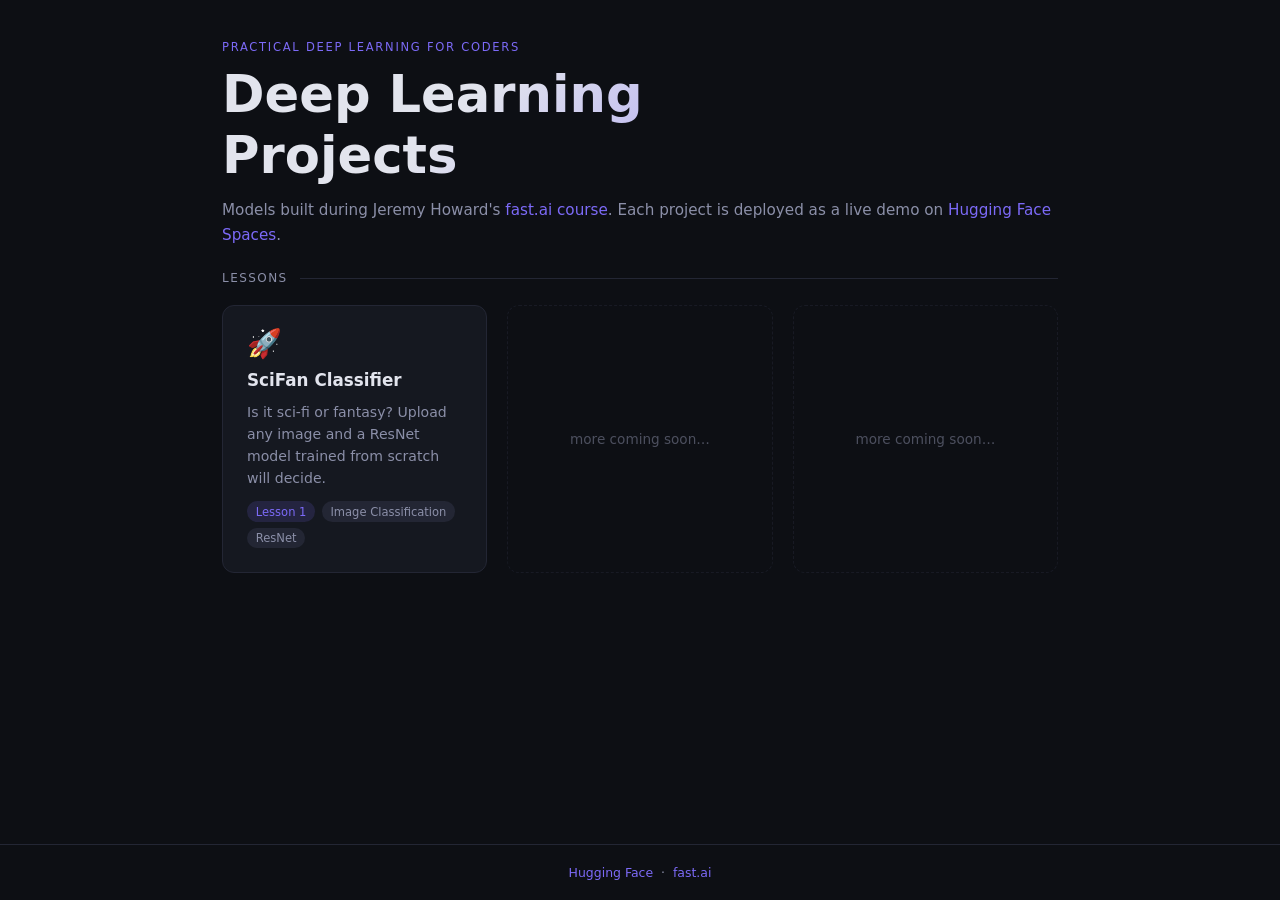
<file: index.html>
<!DOCTYPE html>
<html lang="en">
<head>
  <meta charset="UTF-8" />
  <meta name="viewport" content="width=device-width, initial-scale=1.0" />
  <title>Deep Learning Projects</title>
  <link rel="stylesheet" href="style.css" />
  <style>
    header { max-width: 900px; }
    header h1 { font-size: clamp(2rem, 5vw, 3.2rem); }
    main { max-width: 900px; }

    .section-label {
      font-size: 0.75rem;
      letter-spacing: 0.12em;
      text-transform: uppercase;
      color: var(--muted);
      margin-bottom: 1.25rem;
      display: flex;
      align-items: center;
      gap: 0.75rem;
    }
    .section-label::after {
      content: '';
      flex: 1;
      height: 1px;
      background: var(--border);
    }

    .grid {
      display: grid;
      grid-template-columns: repeat(auto-fill, minmax(260px, 1fr));
      gap: 1.25rem;
    }

    .card {
      background: var(--surface);
      border: 1px solid var(--border);
      border-radius: 12px;
      padding: 1.5rem;
      text-decoration: none;
      color: inherit;
      display: flex;
      flex-direction: column;
      gap: 0.75rem;
      transition: background 0.15s, border-color 0.15s, transform 0.15s;
      position: relative;
      overflow: hidden;
    }
    .card::before {
      content: '';
      position: absolute;
      inset: 0;
      background: linear-gradient(135deg, var(--accent-dim) 0%, transparent 60%);
      opacity: 0;
      transition: opacity 0.2s;
    }
    .card:hover {
      background: #1c2030;
      border-color: var(--accent-dim);
      transform: translateY(-2px);
    }
    .card:hover::before { opacity: 0.08; }

    .card-icon { font-size: 1.75rem; line-height: 1; }

    .card-title {
      font-size: 1.05rem;
      font-weight: 600;
      display: flex;
      align-items: center;
      justify-content: space-between;
    }

    .card-arrow {
      color: var(--accent);
      opacity: 0;
      transform: translateX(-4px);
      transition: opacity 0.15s, transform 0.15s;
    }
    .card:hover .card-arrow { opacity: 1; transform: translateX(0); }

    .card-desc { font-size: 0.88rem; color: var(--muted); line-height: 1.55; }

    .card-tags {
      display: flex;
      flex-wrap: wrap;
      gap: 0.4rem;
      margin-top: auto;
    }

    .tag {
      font-size: 0.72rem;
      padding: 0.2rem 0.55rem;
      border-radius: 999px;
      background: var(--border);
      color: var(--muted);
    }
    .tag.accent {
      background: rgba(124, 106, 247, 0.15);
      color: var(--accent);
    }

    .placeholder-card {
      background: transparent;
      border: 1px dashed var(--border);
      border-radius: 12px;
      padding: 1.5rem;
      display: flex;
      align-items: center;
      justify-content: center;
      color: var(--muted);
      font-size: 0.85rem;
      min-height: 140px;
      opacity: 0.5;
    }
  </style>
</head>
<body>

  <header>
    <p class="eyebrow">Practical Deep Learning for Coders</p>
    <h1>Deep Learning<br>Projects</h1>
    <p class="subtitle">
      Models built during Jeremy Howard's
      <a href="https://course.fast.ai" target="_blank" rel="noopener">fast.ai course</a>.
      Each project is deployed as a live demo on
      <a href="https://huggingface.co/rawmeta3000" target="_blank" rel="noopener">Hugging Face Spaces</a>.
    </p>
  </header>

  <main>
    <p class="section-label">Lessons</p>

    <div class="grid">

      <a class="card" href="scifan.html">
        <div class="card-icon">🚀</div>
        <div class="card-title">
          <span>SciFan Classifier</span>
          <span class="card-arrow">→</span>
        </div>
        <p class="card-desc">
          Is it sci-fi or fantasy? Upload any image and a ResNet model
          trained from scratch will decide.
        </p>
        <div class="card-tags">
          <span class="tag accent">Lesson 1</span>
          <span class="tag">Image Classification</span>
          <span class="tag">ResNet</span>
        </div>
      </a>

      <div class="placeholder-card">more coming soon…</div>
      <div class="placeholder-card">more coming soon…</div>

    </div>
  </main>

  <footer>
    <a href="https://huggingface.co/rawmeta3000" target="_blank" rel="noopener">Hugging Face</a>
    &nbsp;·&nbsp;
    <a href="https://course.fast.ai" target="_blank" rel="noopener">fast.ai</a>
  </footer>

</body>
</html>
</file>
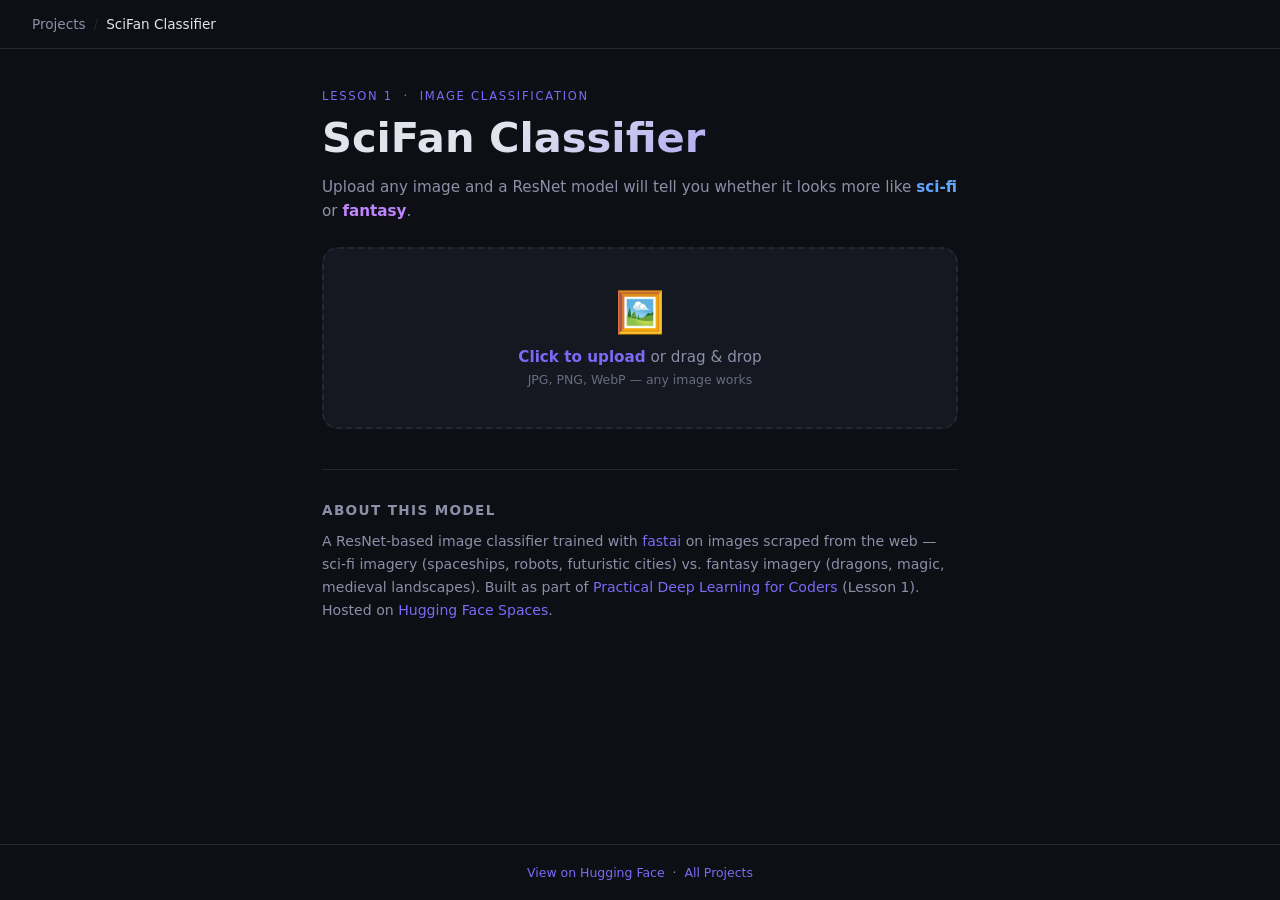
<file: scifan.html>
<!DOCTYPE html>
<html lang="en">
<head>
  <meta charset="UTF-8" />
  <meta name="viewport" content="width=device-width, initial-scale=1.0" />
  <title>SciFan Classifier</title>
  <link rel="stylesheet" href="style.css" />
  <style>
    .drop-zone {
      border: 2px dashed var(--border);
      border-radius: 16px;
      background: var(--surface);
      padding: 2.5rem 1.5rem;
      text-align: center;
      cursor: pointer;
      transition: border-color 0.15s, background 0.15s;
      position: relative;
      margin-bottom: 1.5rem;
    }
    .drop-zone:hover,
    .drop-zone.dragover {
      border-color: var(--accent);
      background: rgba(124, 106, 247, 0.05);
    }
    .drop-zone input[type="file"] {
      position: absolute;
      inset: 0;
      opacity: 0;
      cursor: pointer;
      width: 100%;
      height: 100%;
    }
    .drop-icon { font-size: 2.5rem; margin-bottom: 0.75rem; }
    .drop-label { font-size: 0.95rem; color: var(--muted); }
    .drop-label strong { color: var(--accent); }
    .drop-sub { font-size: 0.78rem; color: var(--muted); margin-top: 0.35rem; opacity: 0.7; }

    .preview-wrap {
      display: none;
      flex-direction: column;
      align-items: center;
      gap: 1.25rem;
      margin-bottom: 1.5rem;
    }
    .preview-wrap.visible { display: flex; }

    .preview-img {
      max-width: 100%;
      max-height: 340px;
      border-radius: 12px;
      border: 1px solid var(--border);
      object-fit: contain;
    }

    .btn-row { display: flex; gap: 0.75rem; }

    .result-box {
      display: none;
      background: var(--surface);
      border: 1px solid var(--border);
      border-radius: 16px;
      padding: 1.75rem;
      margin-top: 1rem;
    }
    .result-box.visible { display: block; }

    .result-label {
      font-size: 0.72rem;
      letter-spacing: 0.12em;
      text-transform: uppercase;
      color: var(--muted);
      margin-bottom: 1rem;
    }

    .verdict { font-size: 1.75rem; font-weight: 700; margin-bottom: 0.35rem; }
    .verdict.scifi  { color: #60a5fa; }
    .verdict.fantasy { color: #c084fc; }

    .confidence-main { font-size: 0.88rem; color: var(--muted); margin-bottom: 1.5rem; }

    .bars { display: flex; flex-direction: column; gap: 0.75rem; }
    .bar-row { display: flex; flex-direction: column; gap: 0.3rem; }
    .bar-meta { display: flex; justify-content: space-between; font-size: 0.82rem; }
    .bar-name { color: var(--text); }
    .bar-pct  { color: var(--muted); }
    .bar-track {
      height: 6px;
      border-radius: 999px;
      background: var(--border);
      overflow: hidden;
    }
    .bar-fill {
      height: 100%;
      border-radius: 999px;
      background: var(--accent);
      transition: width 0.6s cubic-bezier(0.25, 1, 0.5, 1);
    }

    .error-box {
      display: none;
      background: rgba(248, 113, 113, 0.08);
      border: 1px solid rgba(248, 113, 113, 0.25);
      border-radius: 12px;
      padding: 1rem 1.25rem;
      color: #f87171;
      font-size: 0.88rem;
      margin-top: 1rem;
    }
    .error-box.visible { display: block; }

    .about {
      margin-top: 2.5rem;
      padding-top: 2rem;
      border-top: 1px solid var(--border);
    }
    .about h2 {
      font-size: 0.85rem;
      letter-spacing: 0.1em;
      text-transform: uppercase;
      color: var(--muted);
      margin-bottom: 0.75rem;
    }
    .about p { font-size: 0.88rem; color: var(--muted); line-height: 1.65; }
    .about a { color: var(--accent); text-decoration: none; }
    .about a:hover { text-decoration: underline; }
  </style>
</head>
<body>

  <nav>
    <a href="index.html">Projects</a>
    <span class="sep">/</span>
    <span class="current">SciFan Classifier</span>
  </nav>

  <header>
    <p class="eyebrow">Lesson 1 &nbsp;·&nbsp; Image Classification</p>
    <h1>SciFan Classifier</h1>
    <p class="subtitle">
      Upload any image and a ResNet model will tell you whether it looks more like
      <strong style="color:#60a5fa">sci-fi</strong> or <strong style="color:#c084fc">fantasy</strong>.
    </p>
  </header>

  <main>

    <div class="drop-zone" id="dropZone">
      <input type="file" id="fileInput" accept="image/*" />
      <div class="drop-icon">🖼️</div>
      <p class="drop-label"><strong>Click to upload</strong> or drag &amp; drop</p>
      <p class="drop-sub">JPG, PNG, WebP — any image works</p>
    </div>

    <div class="preview-wrap" id="previewWrap">
      <img class="preview-img" id="previewImg" alt="Preview" />
      <div class="btn-row">
        <button class="btn-primary" id="classifyBtn">Classify</button>
        <button class="btn-ghost" id="resetBtn">Choose another</button>
      </div>
    </div>

    <div class="error-box" id="errorBox"></div>

    <div class="result-box" id="resultBox">
      <p class="result-label">Prediction</p>
      <div class="verdict" id="verdictLabel"></div>
      <p class="confidence-main" id="confidenceMain"></p>
      <div class="bars" id="barsContainer"></div>
    </div>

    <div class="about">
      <h2>About this model</h2>
      <p>
        A ResNet-based image classifier trained with
        <a href="https://docs.fast.ai" target="_blank" rel="noopener">fastai</a>
        on images scraped from the web — sci-fi imagery (spaceships, robots, futuristic cities)
        vs. fantasy imagery (dragons, magic, medieval landscapes).
        Built as part of
        <a href="https://course.fast.ai" target="_blank" rel="noopener">Practical Deep Learning for Coders</a>
        (Lesson 1). Hosted on
        <a href="https://huggingface.co/spaces/rawmeta3000/scifan" target="_blank" rel="noopener">Hugging Face Spaces</a>.
      </p>
    </div>

  </main>

  <footer>
    <a href="https://huggingface.co/spaces/rawmeta3000/scifan" target="_blank" rel="noopener">View on Hugging Face</a>
    &nbsp;·&nbsp;
    <a href="index.html">All Projects</a>
  </footer>

  <script type="module">
    import { Client } from "https://esm.sh/@gradio/client";

    const dropZone       = document.getElementById('dropZone');
    const fileInput      = document.getElementById('fileInput');
    const previewWrap    = document.getElementById('previewWrap');
    const previewImg     = document.getElementById('previewImg');
    const classifyBtn    = document.getElementById('classifyBtn');
    const resetBtn       = document.getElementById('resetBtn');
    const errorBox       = document.getElementById('errorBox');
    const resultBox      = document.getElementById('resultBox');
    const verdictLabel   = document.getElementById('verdictLabel');
    const confidenceMain = document.getElementById('confidenceMain');
    const barsContainer  = document.getElementById('barsContainer');

    let currentFile = null;

    dropZone.addEventListener('dragover', e => { e.preventDefault(); dropZone.classList.add('dragover'); });
    dropZone.addEventListener('dragleave', () => dropZone.classList.remove('dragover'));
    dropZone.addEventListener('drop', e => {
      e.preventDefault();
      dropZone.classList.remove('dragover');
      const file = e.dataTransfer.files[0];
      if (file && file.type.startsWith('image/')) loadFile(file);
    });

    fileInput.addEventListener('change', () => {
      if (fileInput.files[0]) loadFile(fileInput.files[0]);
    });

    function loadFile(file) {
      currentFile = file;
      const reader = new FileReader();
      reader.onload = e => {
        previewImg.src = e.target.result;
        dropZone.style.display = 'none';
        previewWrap.classList.add('visible');
        hideResult();
        hideError();
      };
      reader.readAsDataURL(file);
    }

    resetBtn.addEventListener('click', () => {
      currentFile = null;
      fileInput.value = '';
      previewImg.src = '';
      previewWrap.classList.remove('visible');
      dropZone.style.display = '';
      hideResult();
      hideError();
    });

    classifyBtn.addEventListener('click', classify);

    async function classify() {
      if (!currentFile) return;

      classifyBtn.disabled = true;
      classifyBtn.innerHTML = '<span class="spinner"></span>Classifying…';
      hideError();
      hideResult();

      try {
        const client = await Client.connect("rawmeta3000/scifan");
        const result = await client.predict("/classify_image", { img: currentFile });
        showResult(result.data[0]);
      } catch (err) {
        showError(err.message || 'Something went wrong. Is the Space awake?');
      } finally {
        classifyBtn.disabled = false;
        classifyBtn.textContent = 'Classify';
      }
    }

    function showResult(data) {
      const label = data.label || '';
      const confs = data.confidences || [];

      const isScifi = label.toLowerCase().includes('sci');
      verdictLabel.textContent = isScifi ? '🚀 Sci-Fi' : '🐉 Fantasy';
      verdictLabel.className = 'verdict ' + (isScifi ? 'scifi' : 'fantasy');

      const top = confs.find(c => c.label === label);
      const pct = top ? Math.round(top.confidence * 100) : null;
      confidenceMain.textContent = pct !== null ? `${pct}% confident` : '';

      barsContainer.innerHTML = '';
      confs.forEach(c => {
        const p = Math.round((c.confidence || 0) * 100);
        const row = document.createElement('div');
        row.className = 'bar-row';
        row.innerHTML = `
          <div class="bar-meta">
            <span class="bar-name">${c.label}</span>
            <span class="bar-pct">${p}%</span>
          </div>
          <div class="bar-track"><div class="bar-fill" style="width:0%"></div></div>`;
        barsContainer.appendChild(row);
        requestAnimationFrame(() => requestAnimationFrame(() => {
          row.querySelector('.bar-fill').style.width = `${p}%`;
        }));
      });

      resultBox.classList.add('visible');
    }

    function hideResult() { resultBox.classList.remove('visible'); }
    function showError(msg) { errorBox.textContent = msg; errorBox.classList.add('visible'); }
    function hideError() { errorBox.classList.remove('visible'); }
  </script>

</body>
</html>
</file>
<file: style.css>
*, *::before, *::after { box-sizing: border-box; margin: 0; padding: 0; }

:root {
  --bg: #0d0f14;
  --surface: #151820;
  --border: #232634;
  --accent: #7c6af7;
  --accent-dim: #4b3fa0;
  --text: #e2e4ed;
  --muted: #8b8fa8;
}

body {
  background: var(--bg);
  color: var(--text);
  font-family: 'Segoe UI', system-ui, sans-serif;
  min-height: 100vh;
  display: flex;
  flex-direction: column;
}

/* Nav */
nav {
  padding: 1rem 2rem;
  border-bottom: 1px solid var(--border);
  display: flex;
  align-items: center;
  gap: 0.5rem;
}
nav a {
  color: var(--muted);
  text-decoration: none;
  font-size: 0.85rem;
  transition: color 0.15s;
}
nav a:hover { color: var(--text); }
nav .sep { color: var(--border); font-size: 0.85rem; }
nav .current { color: var(--text); font-size: 0.85rem; }

/* Header */
header {
  padding: 2.5rem 2rem 1.5rem;
  max-width: 700px;
  margin: 0 auto;
  width: 100%;
}

.eyebrow {
  font-size: 0.72rem;
  letter-spacing: 0.15em;
  text-transform: uppercase;
  color: var(--accent);
  margin-bottom: 0.6rem;
}

h1 {
  font-size: clamp(1.8rem, 4vw, 2.6rem);
  font-weight: 700;
  background: linear-gradient(135deg, #e2e4ed 30%, var(--accent));
  -webkit-background-clip: text;
  -webkit-text-fill-color: transparent;
  background-clip: text;
  line-height: 1.2;
}

.subtitle {
  margin-top: 0.75rem;
  color: var(--muted);
  font-size: 0.95rem;
  line-height: 1.6;
}
.subtitle a { color: var(--accent); text-decoration: none; }
.subtitle a:hover { text-decoration: underline; }

/* Main */
main {
  flex: 1;
  max-width: 700px;
  margin: 0 auto;
  width: 100%;
  padding: 0 2rem 4rem;
}

/* Buttons */
button {
  font-family: inherit;
  font-size: 0.9rem;
  cursor: pointer;
  border: none;
  border-radius: 8px;
  padding: 0.6rem 1.4rem;
  transition: opacity 0.15s, transform 0.1s;
}
button:active { transform: scale(0.97); }
button:disabled { opacity: 0.4; cursor: not-allowed; transform: none; }

.btn-primary { background: var(--accent); color: #fff; font-weight: 600; }
.btn-primary:hover:not(:disabled) { opacity: 0.85; }

.btn-ghost {
  background: var(--surface);
  color: var(--muted);
  border: 1px solid var(--border);
}
.btn-ghost:hover { color: var(--text); border-color: var(--muted); }

/* Spinner */
.spinner {
  display: inline-block;
  width: 14px;
  height: 14px;
  border: 2px solid rgba(255,255,255,0.3);
  border-top-color: #fff;
  border-radius: 50%;
  animation: spin 0.7s linear infinite;
  vertical-align: middle;
  margin-right: 6px;
}
@keyframes spin { to { transform: rotate(360deg); } }

/* Footer */
footer {
  border-top: 1px solid var(--border);
  padding: 1.25rem 2rem;
  text-align: center;
  color: var(--muted);
  font-size: 0.78rem;
}
footer a { color: var(--accent); text-decoration: none; }
footer a:hover { text-decoration: underline; }
</file>
